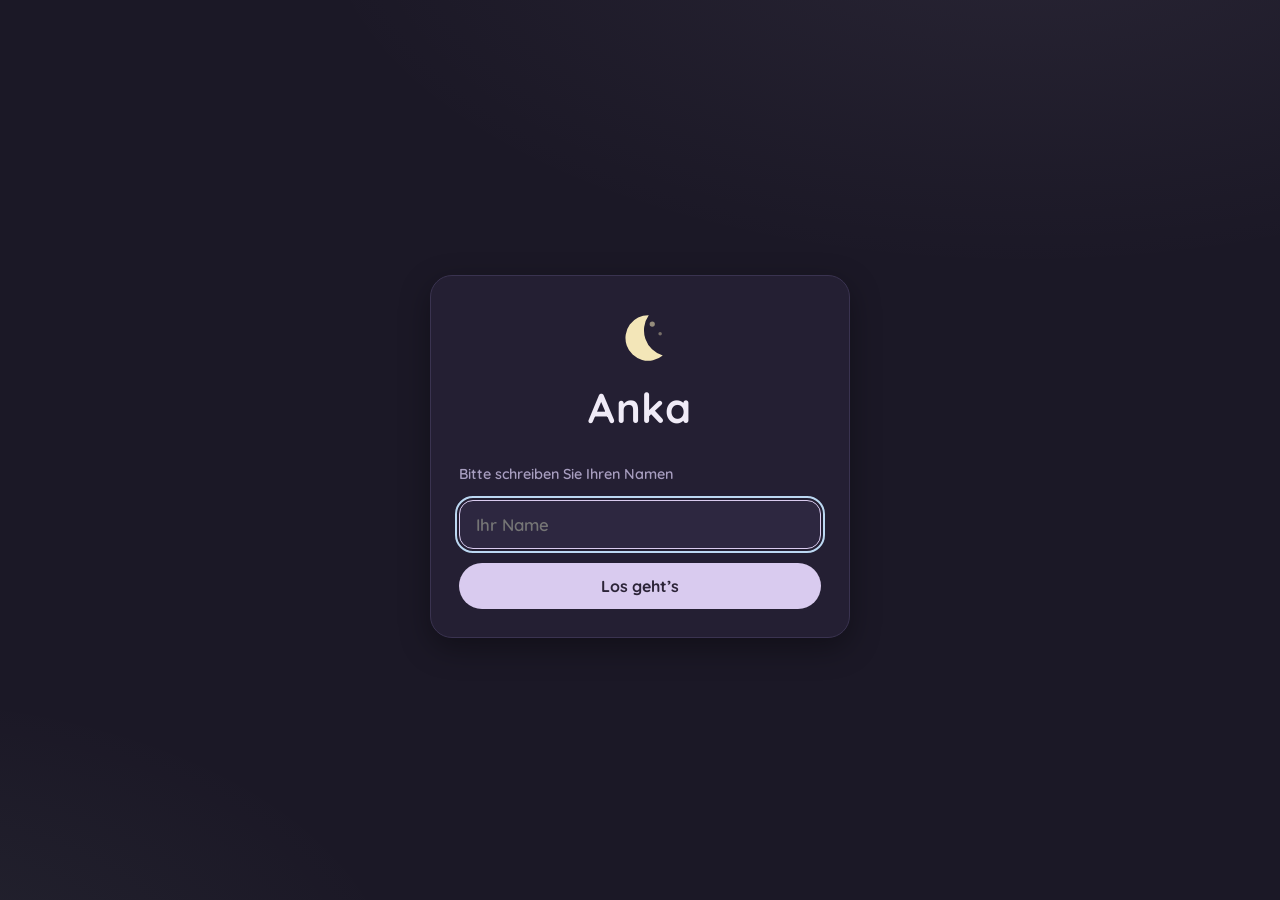
<file: index.html>
<!DOCTYPE html>
<html lang="de">
<head>
  <meta charset="UTF-8">
  <meta name="viewport" content="width=device-width, initial-scale=1.0, viewport-fit=cover">
  <meta name="theme-color" content="#1b1826">
  <title>Anka · Vokabeln</title>
  <link rel="preconnect" href="https://fonts.googleapis.com">
  <link rel="preconnect" href="https://fonts.gstatic.com" crossorigin>
  <link href="https://fonts.googleapis.com/css2?family=Quicksand:wght@400;500;600;700&display=swap" rel="stylesheet">
  <link rel="stylesheet" href="css/style.css">
</head>
<body>
  <main id="app" class="app"></main>

  <!-- Data first, then logic modules, then screens, then the bootstrap. -->
  <script src="js/vendor/lz-string.min.js"></script>
  <script src="js/vocab-data.js"></script>
  <script src="js/fsrs.js"></script>
  <script src="js/storage.js"></script>
  <script src="js/data.js"></script>
  <script src="js/screens/name.js"></script>
  <script src="js/screens/overview.js"></script>
  <script src="js/screens/practice.js"></script>
  <script src="js/main.js"></script>
</body>
</html>
</file>
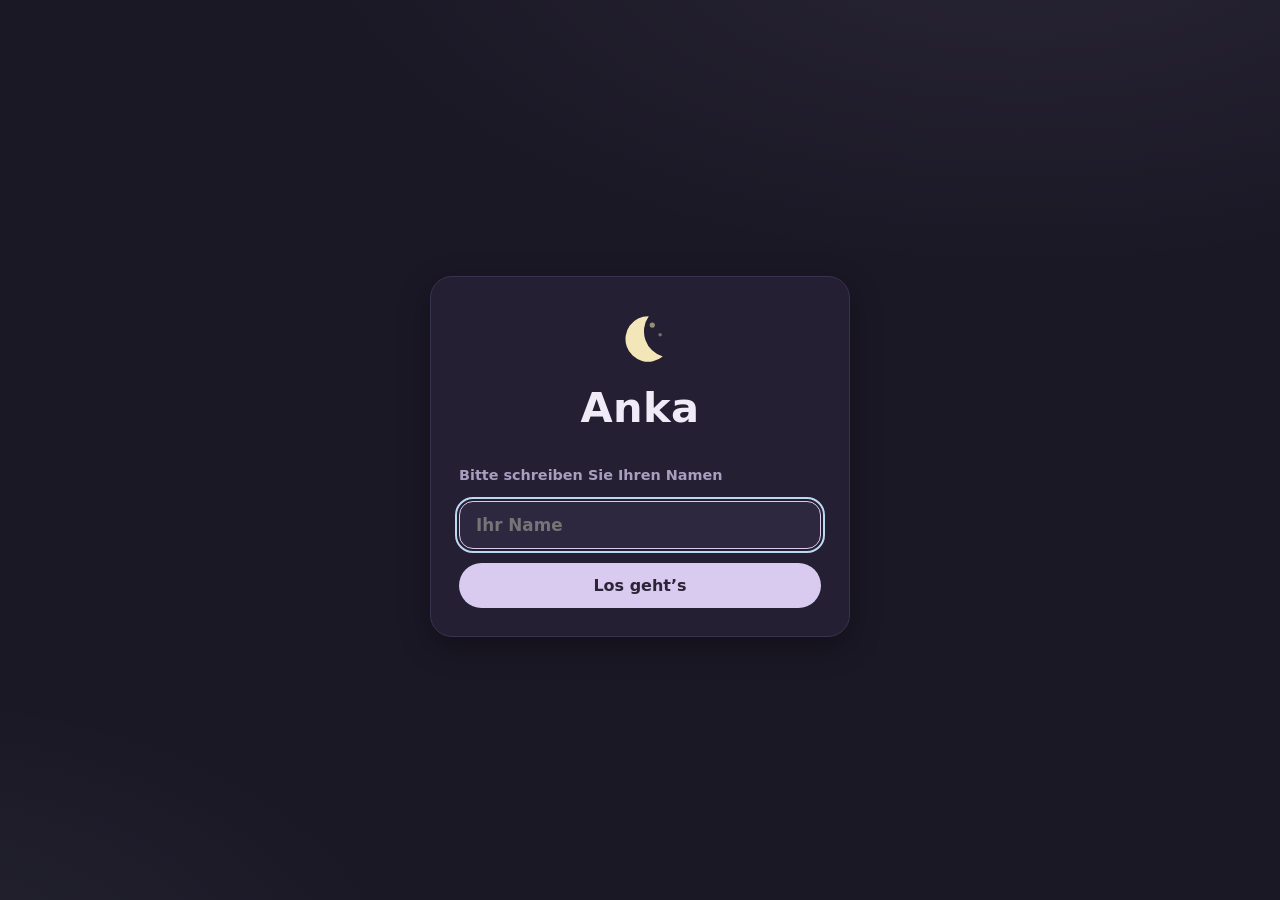
<file: shot.html>
<!DOCTYPE html>
<!-- TEMPORARY screenshot harness. Seeds a save and shows the overview. Delete before shipping. -->
<html lang="en">
<head>
  <meta charset="UTF-8">
  <meta name="viewport" content="width=device-width, initial-scale=1.0, viewport-fit=cover">
  <link rel="stylesheet" href="css/style.css">
</head>
<body>
  <main id="app" class="app"></main>
  <script src="js/vocab-data.js"></script>
  <script src="js/fsrs.js"></script>
  <script src="js/storage.js"></script>
  <script src="js/data.js"></script>
  <script src="js/screens/name.js"></script>
  <script src="js/screens/overview.js"></script>
  <script src="js/screens/practice.js"></script>
  <script src="js/main.js"></script>
  <script>
    window.addEventListener('DOMContentLoaded', function () {
      var now = Date.now(), DAY = 864e5;
      var save = { version: 1, user: 'Mila', createdAt: now - 20 * DAY, tags: [], cards: {} };
      window.VOCAB_DATA.forEach(function (card, i) {
        if (i < 15) {
          save.cards[card.note_id] = { stability: 2, difficulty: 5, due: now - 36e5, lastReview: now - 2 * DAY, reps: 3, lapses: i % 3, state: 'review' };
        } else if (i < 35) {
          save.cards[card.note_id] = { stability: 4, difficulty: 5, due: now + (i % 9 + 1) * DAY, lastReview: now - DAY, reps: 3, lapses: i % 2, state: 'review' };
        }
      });
      localStorage.setItem('anka-save-v1', JSON.stringify(save));
      App.show('overview');
    });
  </script>
</body>
</html>
</file>
<file: css/style.css>
/* =========================================================================
 * Anka — dark pastel "nursery" theme.
 *
 * Sections:
 *   1. Design tokens (colors, radii, shadows)
 *   2. Base / reset
 *   3. Layout primitives (screens, panels)
 *   4. Typography
 *   5. Buttons & chips
 *   6. Stat tiles
 *   7. Overview screen
 *   8. Practice screen (flashcard flip, rating bar, progress)
 *   9. Name & summary screens
 *  10. Responsive tweaks & accessibility
 * ========================================================================= */

/* ----- 1. Design tokens --------------------------------------------------- */
:root {
  /* Surfaces: deep plum-charcoal, layered softly */
  --bg:        #1b1826;
  --surface:   #241f33;
  --surface-2: #2d2740;
  --line:      #3a3350;

  /* Text */
  --ink:       #f0ebf7;
  --ink-dim:   #a89ec0;

  /* Pastel accents (nursery palette) */
  --rose:  #f3c1d4;
  --peach: #f4d3b3;
  --butter:#f3e6b8;
  --mint:  #bce6cf;
  --sky:   #bcd8f2;
  --lilac: #d9cbef;

  /* Dark text used *on* pastel fills */
  --on-pastel: #2c2438;

  --radius: 22px;
  --radius-small: 14px;
  --shadow: 0 10px 30px rgba(0, 0, 0, 0.35);

  --font: 'Quicksand', 'Segoe UI', system-ui, -apple-system, sans-serif;
}

/* ----- 2. Base / reset ----------------------------------------------------- */
*, *::before, *::after { box-sizing: border-box; }

html, body {
  margin: 0;
  padding: 0;
  min-height: 100%;
}

body {
  background:
    radial-gradient(1200px 600px at 80% -10%, rgba(217, 203, 239, 0.07), transparent 60%),
    radial-gradient(900px 500px at -10% 110%, rgba(188, 230, 207, 0.06), transparent 60%),
    var(--bg);
  color: var(--ink);
  font-family: var(--font);
  font-weight: 500;
  line-height: 1.5;
  -webkit-font-smoothing: antialiased;
  -webkit-tap-highlight-color: transparent;
}

button { font-family: inherit; }

/* ----- 3. Layout primitives ------------------------------------------------- */
.app {
  max-width: 680px;
  margin: 0 auto;
  padding: 0 16px;
}

.screen {
  min-height: 100dvh;
  display: flex;
  flex-direction: column;
  padding: max(20px, env(safe-area-inset-top)) 4px 28px;
  gap: 18px;
}

.screen-center {
  justify-content: center;
  align-items: center;
}

.panel {
  background: var(--surface);
  border: 1px solid var(--line);
  border-radius: var(--radius);
  box-shadow: var(--shadow);
}

/* ----- 4. Typography --------------------------------------------------------- */
.title {
  margin: 0;
  font-size: clamp(2rem, 7vw, 2.6rem);
  font-weight: 700;
  letter-spacing: 0.01em;
}

.subtitle {
  margin: 4px 0 0;
  color: var(--ink-dim);
  font-size: 0.95rem;
}

.greeting {
  margin: 0;
  font-size: clamp(1.5rem, 5.5vw, 2rem);
  font-weight: 700;
}

.accent { color: var(--lilac); }

.hint {
  margin: 10px 4px 0;
  color: var(--ink-dim);
  font-size: 0.88rem;
  text-align: center;
}

.moon {
  width: 56px;
  height: 56px;
  color: var(--butter);
  margin: 0 auto 10px;
  display: block;
}

.moon-small {
  width: 34px;
  height: 34px;
  margin: 0;
  flex-shrink: 0;
  opacity: 0.9;
}

/* ----- 5. Buttons & chips ------------------------------------------------------ */
.btn {
  border: 1px solid transparent;
  border-radius: 999px;
  padding: 12px 22px;
  font-size: 1rem;
  font-weight: 700;
  cursor: pointer;
  transition: transform 0.12s ease, filter 0.12s ease, background 0.12s ease;
  touch-action: manipulation;
  user-select: none;
}

.btn:active { transform: scale(0.97); }

.btn:disabled {
  opacity: 0.45;
  cursor: default;
  transform: none;
}

.btn-primary {
  background: var(--lilac);
  color: var(--on-pastel);
}

.btn-primary:hover:not(:disabled) { filter: brightness(1.07); }

.btn-ghost {
  background: transparent;
  border-color: var(--line);
  color: var(--ink-dim);
}

.btn-ghost:hover { color: var(--ink); border-color: var(--ink-dim); }

.btn-block { width: 100%; }

.btn-big {
  padding: 17px 22px;
  font-size: 1.12rem;
}

.btn-small { padding: 8px 14px; font-size: 0.9rem; }

/* Toggle chips (chapter filter) */
.chip {
  border: 1.5px solid var(--line);
  background: transparent;
  color: var(--ink-dim);
  border-radius: 999px;
  padding: 9px 18px;
  font-size: 0.95rem;
  font-weight: 600;
  cursor: pointer;
  transition: all 0.15s ease;
  touch-action: manipulation;
}

.chip-active {
  background: var(--lilac);
  border-color: var(--lilac);
  color: var(--on-pastel);
}

/* Static chips on flashcards (type / chapter / gender) */
.chips {
  display: flex;
  gap: 8px;
  flex-wrap: wrap;
  justify-content: center;
}

.chip-static {
  font-size: 0.75rem;
  font-weight: 700;
  letter-spacing: 0.04em;
  text-transform: uppercase;
  padding: 4px 12px;
  border-radius: 999px;
  background: var(--surface-2);
  color: var(--ink-dim);
}

.chip-gender-der { background: rgba(188, 216, 242, 0.18); color: var(--sky); }
.chip-gender-die { background: rgba(243, 193, 212, 0.16); color: var(--rose); }
.chip-gender-das { background: rgba(188, 230, 207, 0.16); color: var(--mint); }
.chip-gender-mix { background: rgba(217, 203, 239, 0.18); color: var(--lilac); }

/* ----- 6. Stat tiles ----------------------------------------------------------- */
.tiles {
  display: grid;
  grid-template-columns: repeat(4, 1fr);
  gap: 10px;
}

.tile {
  background: var(--surface);
  border: 1px solid var(--line);
  border-radius: var(--radius-small);
  padding: 14px 8px 12px;
  text-align: center;
}

.tile-value {
  font-size: 1.45rem;
  font-weight: 700;
}

.tile-label {
  font-size: 0.72rem;
  letter-spacing: 0.06em;
  text-transform: uppercase;
  color: var(--ink-dim);
  margin-top: 2px;
}

.tile-rose  .tile-value { color: var(--rose); }
.tile-peach .tile-value { color: var(--peach); }
.tile-mint  .tile-value { color: var(--mint); }
.tile-sky   .tile-value { color: var(--sky); }

/* ----- 7. Overview screen -------------------------------------------------------- */
.screen-overview { position: relative; }

/* Keep real content above the decorative stars */
.screen-overview > *:not(.stars) { position: relative; z-index: 1; }

/* Tiny floating stars (decorative, CSS-only animation) */
.stars {
  position: absolute;
  inset: 0;
  overflow: hidden;
  pointer-events: none;
  z-index: 0;
}

.star {
  position: absolute;
  animation: star-drift var(--drift, 10s) ease-in-out var(--delay, 0s) infinite alternate;
}

.star::before {
  content: '';
  display: block;
  width: 100%;
  height: 100%;
  background: var(--star-color, var(--butter));
  /* soft 4-point sparkle */
  clip-path: polygon(50% 0, 62% 38%, 100% 50%, 62% 62%, 50% 100%, 38% 62%, 0 50%, 38% 38%);
  opacity: 0.3;
  animation: star-twinkle var(--twinkle, 4s) ease-in-out var(--delay, 0s) infinite;
}

@keyframes star-drift {
  from { transform: translate(0, 0); }
  to   { transform: translate(7px, -24px); }
}

@keyframes star-twinkle {
  0%, 100% { opacity: 0.12; transform: scale(0.7) rotate(0deg); }
  50%      { opacity: 0.55; transform: scale(1) rotate(25deg); }
}

.topbar {
  display: flex;
  justify-content: space-between;
  align-items: flex-start;
  gap: 12px;
  padding: 6px 4px 0;
}

/* Collapsible tag filter */
.tags-field {
  background: var(--surface);
  border: 1px solid var(--line);
  border-radius: var(--radius-small);
  overflow: hidden;
}

.tags-toggle {
  display: flex;
  align-items: center;
  gap: 10px;
  width: 100%;
  padding: 13px 18px;
  cursor: pointer;
  list-style: none; /* hide default disclosure triangle */
  user-select: none;
  font-weight: 700;
}

.tags-toggle::-webkit-details-marker { display: none; }

.tags-toggle:hover .tags-title { color: var(--ink); }

.tags-title { color: var(--ink); }

.tags-summary {
  margin-left: auto;
  font-size: 0.82rem;
  font-weight: 600;
  color: var(--ink-dim);
}

.tags-chevron {
  width: 16px;
  height: 16px;
  color: var(--ink-dim);
  transition: transform 0.2s ease;
  flex-shrink: 0;
}

.tags-field[open] .tags-chevron { transform: rotate(180deg); }

.tags-body {
  padding: 4px 18px 16px;
  display: flex;
  flex-direction: column;
  gap: 12px;
}

.tag-group-label {
  display: block;
  font-size: 0.72rem;
  font-weight: 700;
  letter-spacing: 0.07em;
  text-transform: uppercase;
  color: var(--ink-dim);
  margin-bottom: 7px;
}

.tag-chips {
  display: flex;
  gap: 8px;
  flex-wrap: wrap;
}

.practice-cta { margin-top: 4px; }

.save-row {
  display: flex;
  gap: 10px;
  justify-content: center;
  margin-top: auto;
  padding-top: 12px;
}

/* ----- 8. Practice screen ---------------------------------------------------------- */
.screen-practice { gap: 14px; }

.practice-top {
  display: flex;
  align-items: center;
  gap: 12px;
}

.progress-wrap {
  flex: 1;
  height: 8px;
  background: var(--surface-2);
  border-radius: 999px;
  overflow: hidden;
}

.progress-fill {
  height: 100%;
  width: 0;
  background: linear-gradient(90deg, var(--lilac), var(--sky));
  border-radius: 999px;
  transition: width 0.3s ease;
}

.progress-text {
  font-size: 0.85rem;
  color: var(--ink-dim);
  min-width: 44px;
  text-align: right;
  font-variant-numeric: tabular-nums;
}

/* Flashcard */
.card-stage {
  flex: 1;
  min-height: 340px;
  perspective: 1400px;
  position: relative;
}

.card-inner {
  position: absolute;
  inset: 0;
  transform-style: preserve-3d;
  transition: transform 0.5s cubic-bezier(0.35, 0.15, 0.2, 1);
  cursor: pointer;
  outline: none;
}

.card-inner.flipped { transform: rotateY(180deg); }

/* Used when switching cards: snap to the front instantly so the back face
   (already holding the next card's answer) is never animated into view. */
.card-inner.no-flip { transition: none; }

.card-face {
  position: absolute;
  inset: 0;
  backface-visibility: hidden;
  -webkit-backface-visibility: hidden;
  display: flex;
  flex-direction: column;
  align-items: center;
  justify-content: center;
  gap: 16px;
  padding: 26px 22px;
  overflow-y: auto;
  text-align: center;
}

.card-back { transform: rotateY(180deg); }

.card-word {
  font-size: clamp(1.35rem, 5vw, 1.9rem);
  font-weight: 700;
  line-height: 1.3;
}

.card-back .card-word { color: var(--lilac); }

.card-hint {
  color: var(--ink-dim);
  font-size: 0.85rem;
  letter-spacing: 0.08em;
  text-transform: uppercase;
  opacity: 0.7;
}

.card-notes {
  color: var(--butter);
  font-size: 0.9rem;
  background: rgba(243, 230, 184, 0.08);
  border-radius: var(--radius-small);
  padding: 8px 14px;
}

.verb-forms {
  display: flex;
  flex-direction: column;
  gap: 3px;
  font-size: 0.95rem;
  color: var(--ink);
  background: var(--surface-2);
  border-radius: var(--radius-small);
  padding: 10px 16px;
}

.verb-forms b { color: var(--ink-dim); font-weight: 600; margin-right: 4px; }

.card-example {
  border-top: 1px dashed var(--line);
  padding-top: 14px;
  max-width: 480px;
}

.example-de { margin: 0; font-size: 1rem; font-style: italic; }
.example-en { margin: 6px 0 0; font-size: 0.88rem; color: var(--ink-dim); }

/* Rating bar */
.rating-bar {
  display: grid;
  grid-template-columns: repeat(4, 1fr);
  gap: 10px;
  opacity: 0.35;
  pointer-events: none;
  transition: opacity 0.25s ease;
}

.rating-bar.enabled {
  opacity: 1;
  pointer-events: auto;
}

.rating-btn {
  position: relative;
  border: none;
  border-radius: var(--radius-small);
  padding: 12px 6px 10px;
  cursor: pointer;
  display: flex;
  flex-direction: column;
  align-items: center;
  gap: 2px;
  color: var(--on-pastel);
  transition: transform 0.12s ease, filter 0.12s ease;
  touch-action: manipulation;
}

.rating-key {
  position: absolute;
  top: 5px;
  right: 9px;
  font-family: inherit;
  font-size: 0.68rem;
  font-weight: 700;
  opacity: 0.55;
}

.rating-btn:active { transform: scale(0.95); }
.rating-btn:hover { filter: brightness(1.06); }

.rating-rose  { background: var(--rose); }
.rating-peach { background: var(--peach); }
.rating-mint  { background: var(--mint); }
.rating-sky   { background: var(--sky); }

.rating-label { font-weight: 700; font-size: 1rem; }

.rating-interval {
  font-size: 0.75rem;
  font-weight: 600;
  opacity: 0.75;
  font-variant-numeric: tabular-nums;
}

/* ----- 9. Name & summary screens ------------------------------------------------- */
.welcome-panel,
.summary-panel {
  width: 100%;
  max-width: 420px;
  padding: 34px 28px 28px;
  text-align: center;
}

.name-form {
  margin-top: 26px;
  display: flex;
  flex-direction: column;
  gap: 14px;
  text-align: left;
}

.field-label {
  font-size: 0.9rem;
  font-weight: 600;
  color: var(--ink-dim);
}

.text-input {
  background: var(--surface-2);
  border: 1.5px solid var(--line);
  border-radius: var(--radius-small);
  color: var(--ink);
  font-family: inherit;
  font-size: 1.05rem;
  font-weight: 600;
  padding: 13px 16px;
  outline: none;
  transition: border-color 0.15s ease;
  width: 100%;
}

.text-input:focus { border-color: var(--lilac); }

.text-input.invalid { border-color: var(--rose); }

.summary-panel .tiles {
  grid-template-columns: repeat(3, 1fr);
  margin: 22px 0;
}

/* ----- 10. Responsive & accessibility ---------------------------------------------- */

/* Narrow phones: rating buttons 2x2, tiles 2x2 */
@media (max-width: 420px) {
  .tiles { grid-template-columns: repeat(2, 1fr); }
  .summary-panel .tiles { grid-template-columns: repeat(3, 1fr); }
  .rating-bar { grid-template-columns: repeat(2, 1fr); }
  .rating-btn { padding: 13px 6px 11px; }
}

/* Comfortable desktop width gets a touch more air */
@media (min-width: 720px) {
  .app { padding: 0 24px; }
  .screen { padding-top: 40px; }
}

/* Visible keyboard focus */
.btn:focus-visible,
.chip:focus-visible,
.rating-btn:focus-visible,
.card-inner:focus-visible,
.text-input:focus-visible,
.tags-toggle:focus-visible {
  outline: 2.5px solid var(--sky);
  outline-offset: 2px;
}

/* Respect users who prefer less motion */
@media (prefers-reduced-motion: reduce) {
  *, *::before, *::after {
    transition-duration: 0.01ms !important;
    animation-duration: 0.01ms !important;
  }
}
</file>
